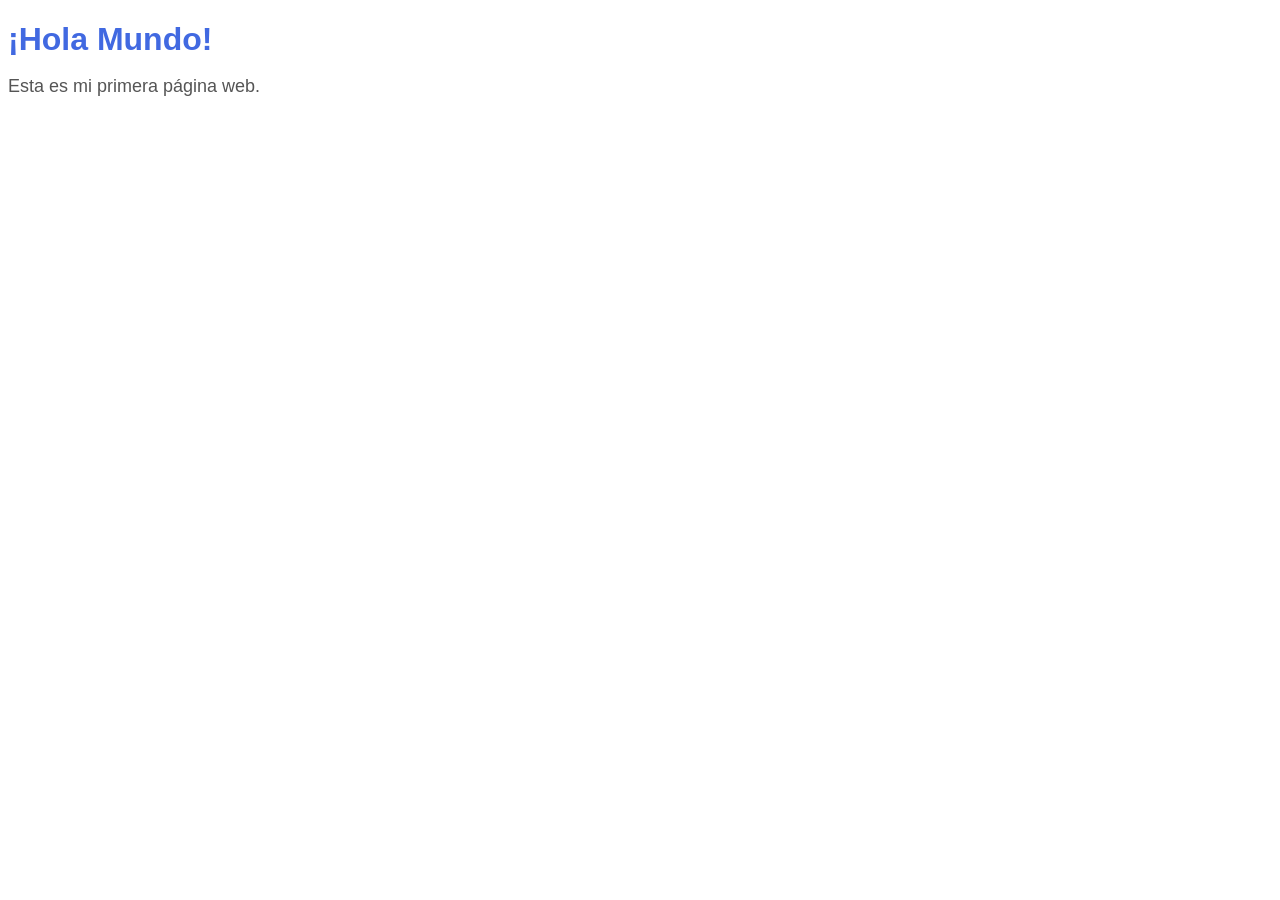
<file: 001-Que-Es-CSS/index.html>
<!DOCTYPE html>
<html lang="es">

<head>
    <meta charset="UTF-8">
    <title>Mi primera página con CSS</title>

    <link rel="stylesheet" href="styles.css">
</head>

<body>

    <h1 class="titulo">¡Hola Mundo!</h1>

    <p class="texto">
        Esta es mi primera página web.
    </p>

</body>

</html>
</file>
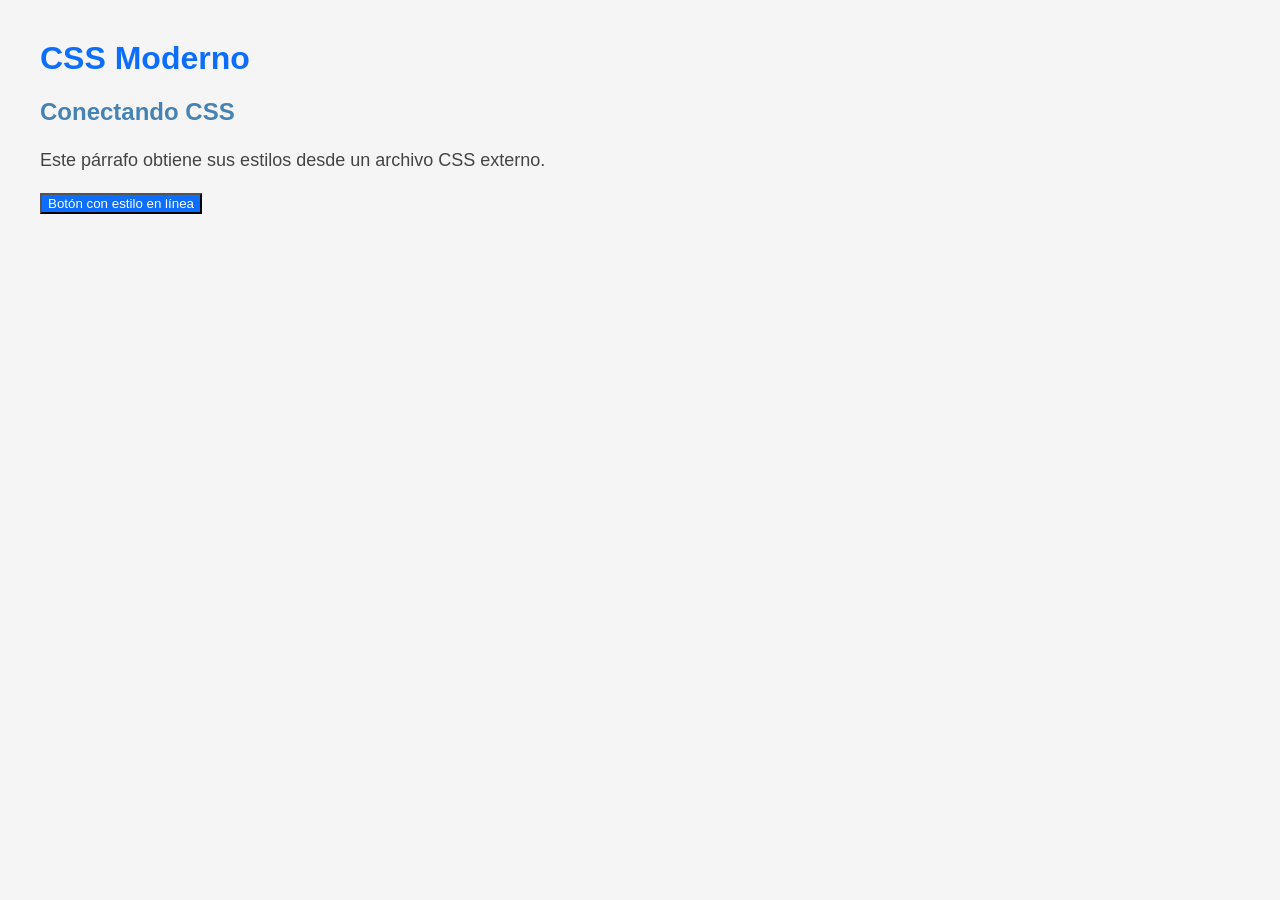
<file: 002-Como-conectar-CSS-con-HTML/index.html>
<!DOCTYPE html>

<!-- Documento HTML5 -->
<html lang="es">

<head>

    <!-- Configuración básica -->
    <meta charset="UTF-8">

    <meta name="viewport"
          content="width=device-width, initial-scale=1.0">

    <title>Conectando CSS con HTML</title>

    <!--
        Forma recomendada.
        Conecta un archivo CSS externo.
    -->
    <link rel="stylesheet" href="styles.css">

    <!--
        CSS interno.
        Se escribe dentro del documento HTML.
    -->
    <style>

        h2{
            color: steelblue;
        }

    </style>

</head>

<body>

    <header>

        <h1>CSS Moderno</h1>

    </header>

    <main>

        <section>

            <article>

                <h2>Conectando CSS</h2>

                <p class="descripcion">
                    Este párrafo obtiene sus estilos desde
                    un archivo CSS externo.
                </p>

                <!-- CSS en línea -->
                <button style="background:#0d6efd;color:white;">
                    Botón con estilo en línea
                </button>

            </article>

        </section>

    </main>

</body>

</html>
</file>
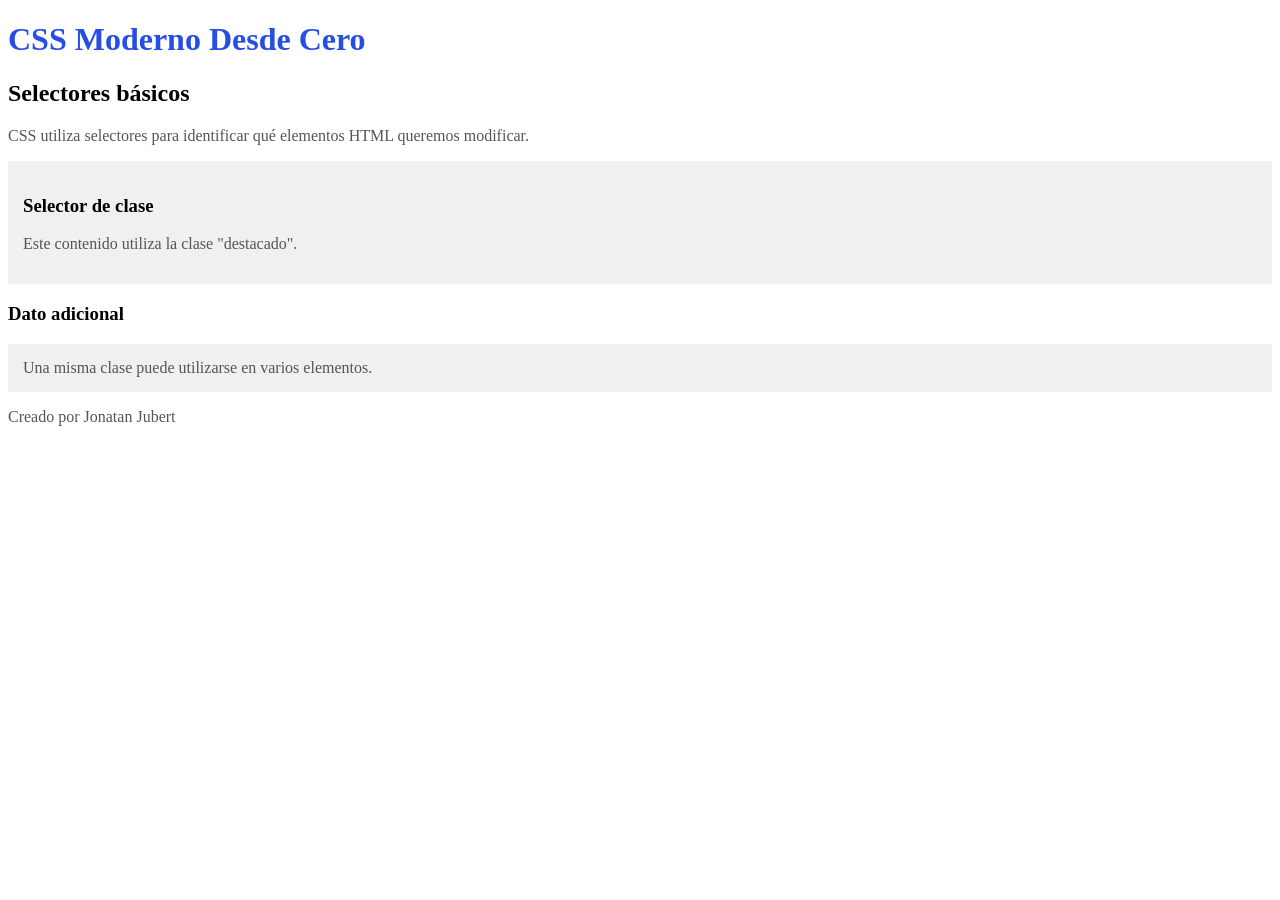
<file: 003-Selectores-basicos/index.html>
<!DOCTYPE html>
<html lang="es">

<head>
    <!-- Permite mostrar correctamente caracteres especiales -->
    <meta charset="UTF-8">

    <!-- Adapta la página a celulares y tablets -->
    <meta name="viewport"
          content="width=device-width, initial-scale=1.0">

    <!-- Título visible en la pestaña del navegador -->
    <title>Selectores básicos en CSS</title>

    <!-- Conecta el archivo CSS externo -->
    <link rel="stylesheet" href="styles.css">
</head>

<body>

    <!-- Encabezado principal -->
    <header>
        <h1 id="titulo-principal">CSS Moderno Desde Cero</h1>
    </header>

    <!-- Contenido principal -->
    <main>

        <section>

            <h2>Selectores básicos</h2>

            <p>
                CSS utiliza selectores para identificar
                qué elementos HTML queremos modificar.
            </p>

            <article class="destacado">

                <h3>Selector de clase</h3>

                <p>
                    Este contenido utiliza la clase
                    "destacado".
                </p>

            </article>

        </section>

    </main>

    <!-- Información complementaria -->
    <aside>

        <h3>Dato adicional</h3>

        <p class="destacado">
            Una misma clase puede utilizarse
            en varios elementos.
        </p>

    </aside>

    <!-- Pie de página -->
    <footer>

        <p>Creado por Jonatan Jubert</p>

    </footer>

</body>

</html>
</file>
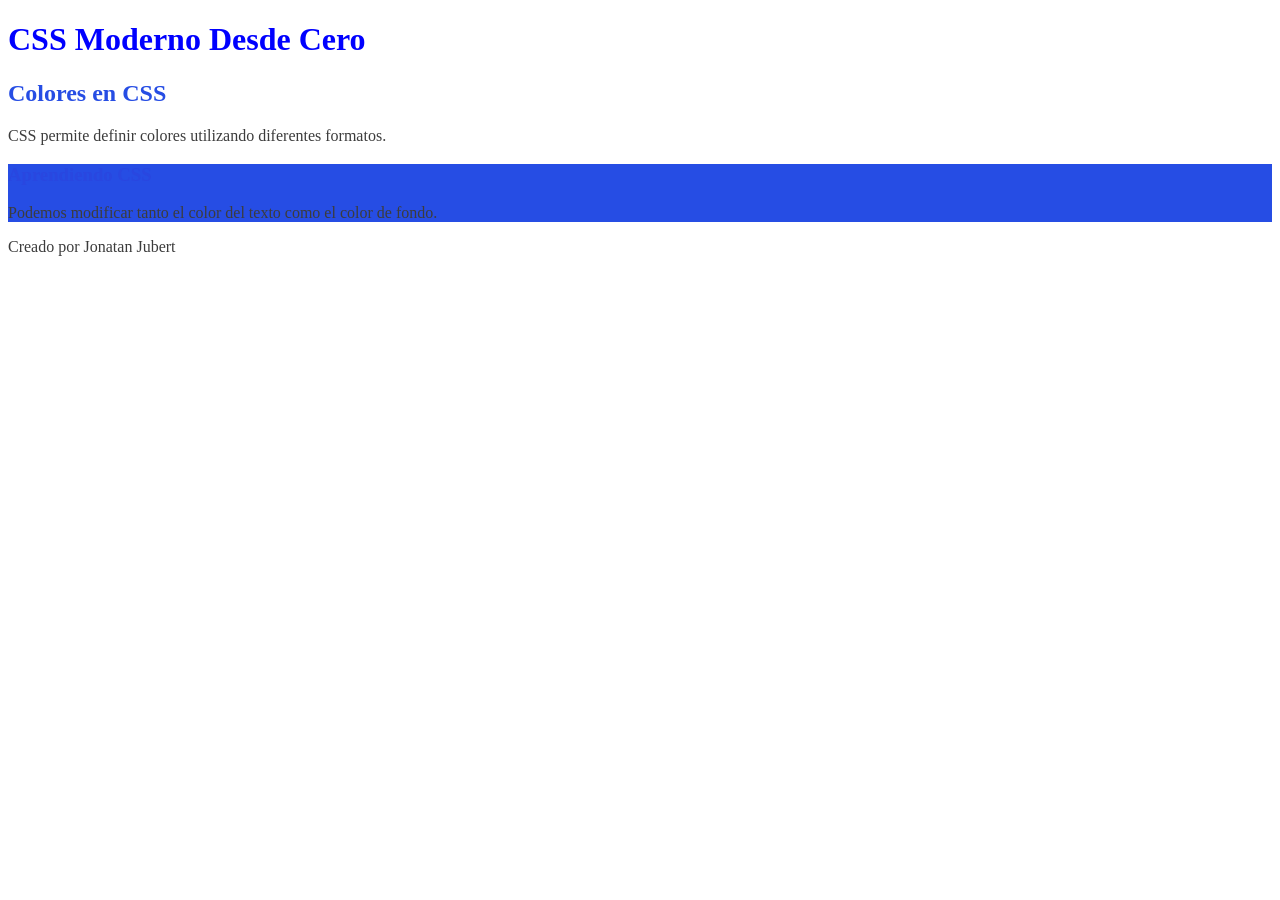
<file: 004-Colores/index.html>
<!DOCTYPE html>
<html lang="es">

<head>
    <!-- Permite mostrar correctamente caracteres especiales -->
    <meta charset="UTF-8">

    <!-- Adapta la página a celulares y tablets -->
    <meta name="viewport"
          content="width=device-width, initial-scale=1.0">

    <!-- Título de la pestaña -->
    <title>Colores en CSS</title>

    <!-- Conectamos nuestro archivo CSS -->
    <link rel="stylesheet" href="styles.css">
</head>

<body>

    <!-- Encabezado principal -->
    <header>
        <h1>CSS Moderno Desde Cero</h1>
    </header>

    <!-- Contenido principal -->
    <main>

        <section>

            <h2>Colores en CSS</h2>

            <p>
                CSS permite definir colores utilizando
                diferentes formatos.
            </p>

            <article class="destacado">

                <h3>Aprendiendo CSS</h3>

                <p>
                    Podemos modificar tanto el color del
                    texto como el color de fondo.
                </p>

            </article>

        </section>

    </main>

    <!-- Pie de página -->
    <footer>
        <p>Creado por Jonatan Jubert</p>
    </footer>

</body>

</html>
</file>
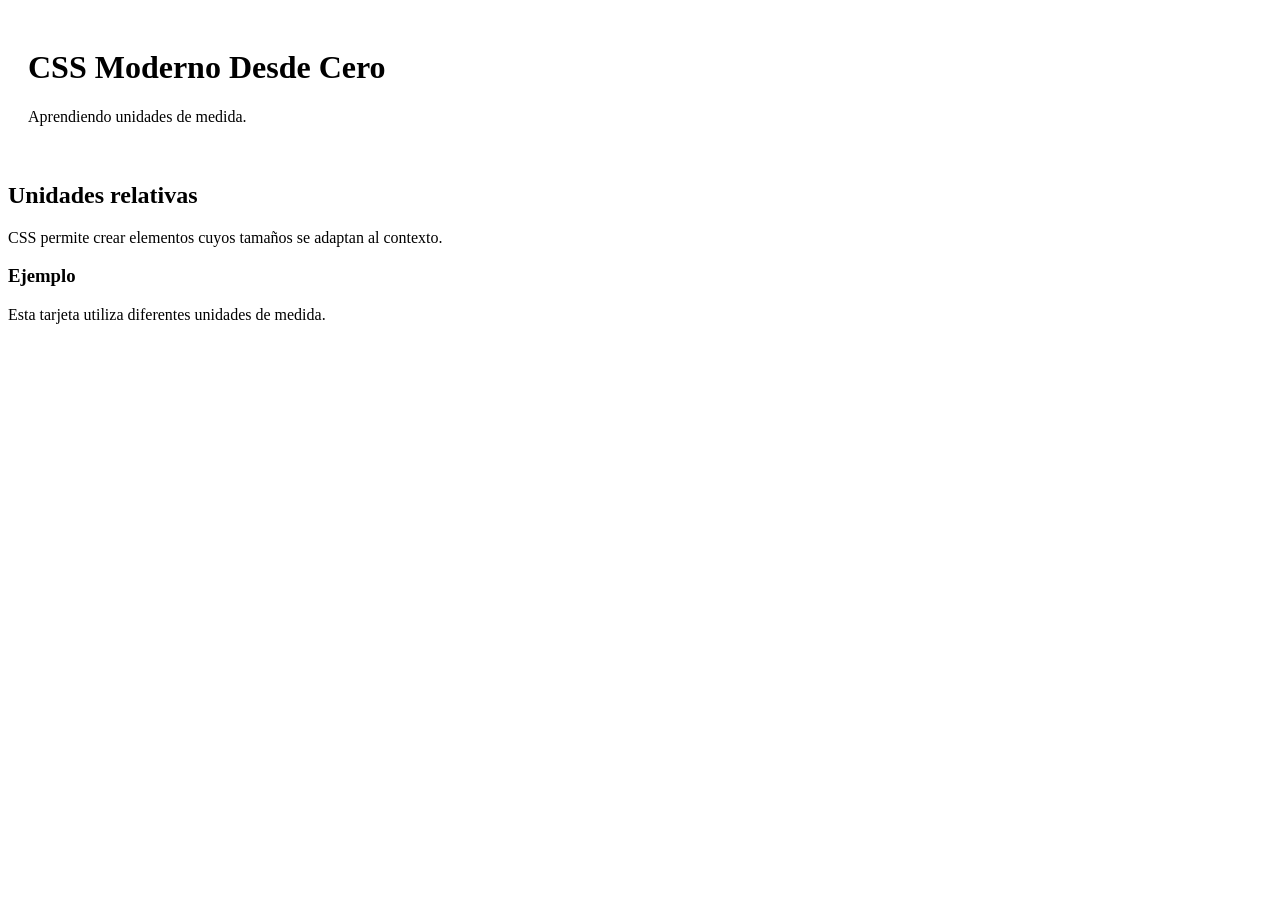
<file: 005-Unidades-de-medida/index.html>
<!DOCTYPE html>
<html lang="es">

<head>
    <meta charset="UTF-8">

    <meta name="viewport"
          content="width=device-width, initial-scale=1.0">

    <title>Unidades de medida en CSS</title>

    <link rel="stylesheet" href="styles.css">
</head>

<body>

    <header>
        <h1>CSS Moderno Desde Cero</h1>

        <p>Aprendiendo unidades de medida.</p>
    </header>

    <main>

        <section class="contenedor">

            <h2>Unidades relativas</h2>

            <p>
                CSS permite crear elementos cuyos tamaños
                se adaptan al contexto.
            </p>

            <div class="tarjeta">
                <h3>Ejemplo</h3>

                <p>
                    Esta tarjeta utiliza diferentes
                    unidades de medida.
                </p>
            </div>

        </section>

    </main>

</body>

</html>
</file>
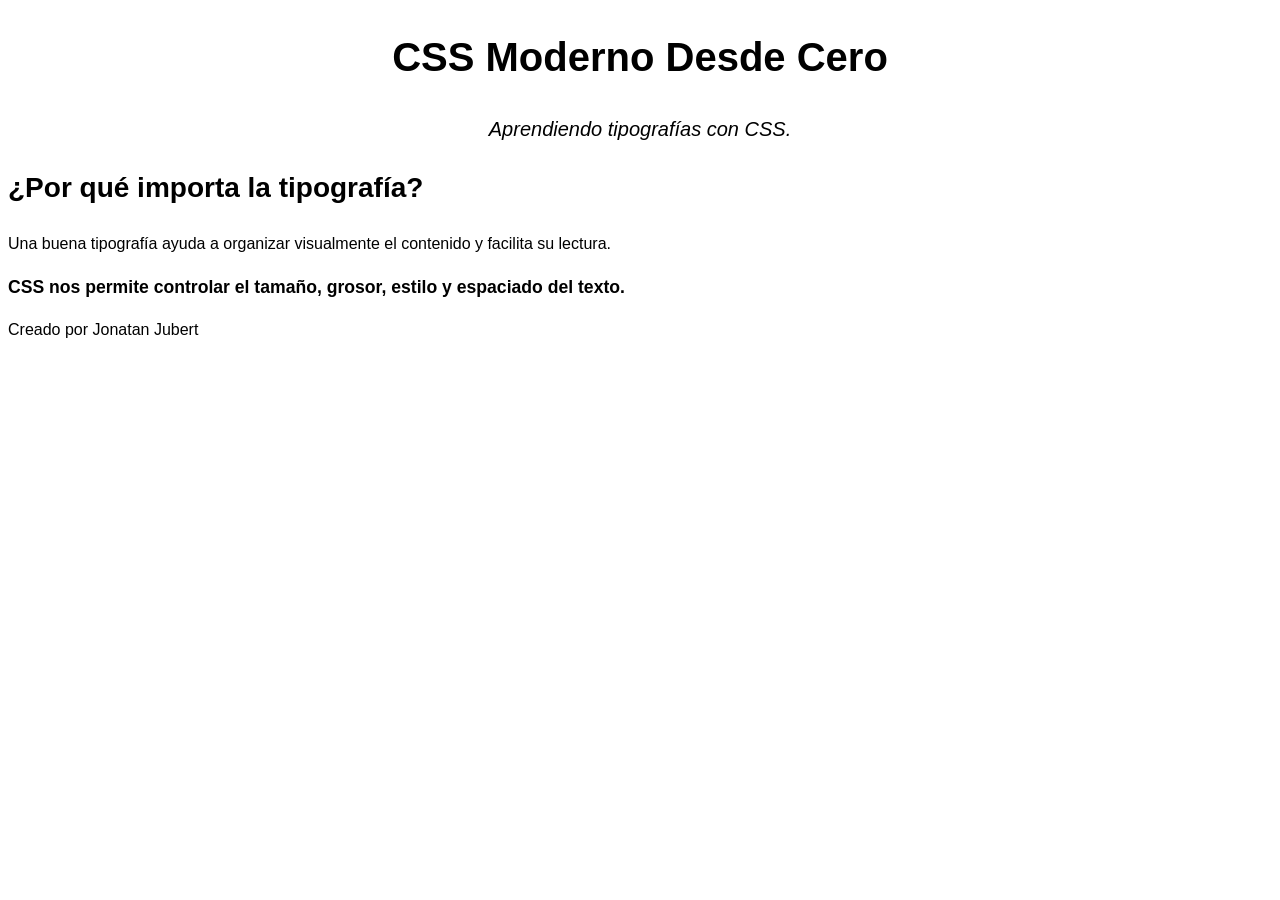
<file: 006-Tipografías/index.html>
<!DOCTYPE html>
<!-- Indica al navegador que utilizamos HTML5 -->

<html lang="es">

<head>

    <!-- Permite mostrar correctamente caracteres especiales -->
    <meta charset="UTF-8">

    <!-- Adapta la página a diferentes tamaños de pantalla -->
    <meta name="viewport"
          content="width=device-width, initial-scale=1.0">

    <!-- Texto visible en la pestaña -->
    <title>Tipografías en CSS</title>

    <!-- Conectamos nuestro archivo CSS -->
    <link rel="stylesheet" href="styles.css">

</head>

<body>

    <!-- Encabezado principal -->
    <header>

        <h1>CSS Moderno Desde Cero</h1>

        <p class="subtitulo">
            Aprendiendo tipografías con CSS.
        </p>

    </header>


    <!-- Contenido principal -->
    <main>

        <section>

            <h2>¿Por qué importa la tipografía?</h2>

            <p>
                Una buena tipografía ayuda a organizar
                visualmente el contenido y facilita
                su lectura.
            </p>

            <p class="destacado">
                CSS nos permite controlar el tamaño,
                grosor, estilo y espaciado del texto.
            </p>

        </section>

    </main>


    <!-- Pie de página -->
    <footer>

        <p>Creado por Jonatan Jubert</p>

    </footer>

</body>

</html>
</file>
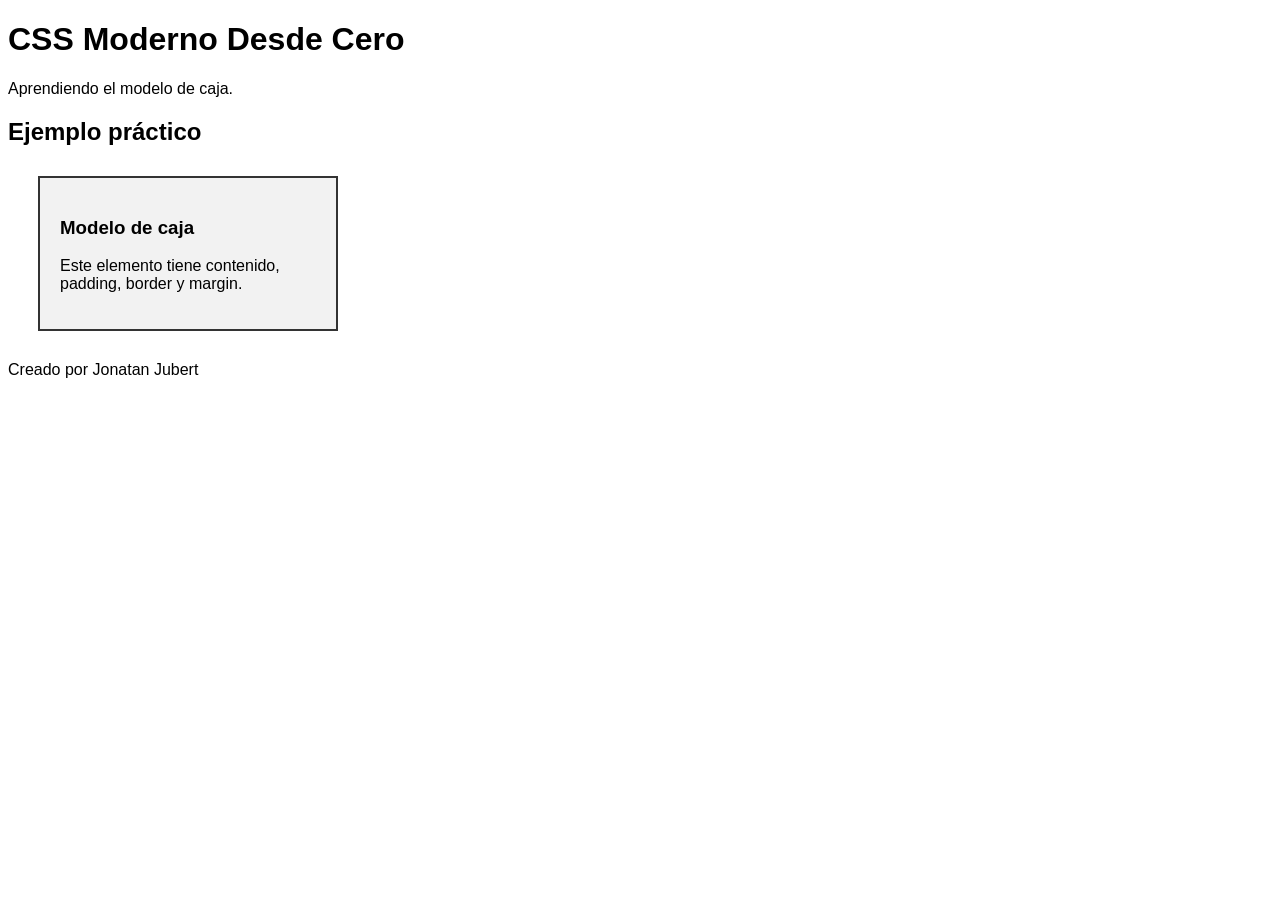
<file: 007-Modelo-de-caja/index.html>
<!DOCTYPE html>
<html lang="es">

<head>

    <meta charset="UTF-8">

    <meta name="viewport"
          content="width=device-width, initial-scale=1.0">

    <title>Modelo de caja en CSS</title>

    <link rel="stylesheet" href="styles.css">

</head>

<body>

    <header>

        <h1>CSS Moderno Desde Cero</h1>

        <p>
            Aprendiendo el modelo de caja.
        </p>

    </header>

    <main>

        <section>

            <h2>Ejemplo práctico</h2>

            <div class="tarjeta">

                <h3>Modelo de caja</h3>

                <p>
                    Este elemento tiene contenido,
                    padding, border y margin.
                </p>

            </div>

        </section>

    </main>

    <footer>

        <p>Creado por Jonatan Jubert</p>

    </footer>

</body>

</html>
</file>
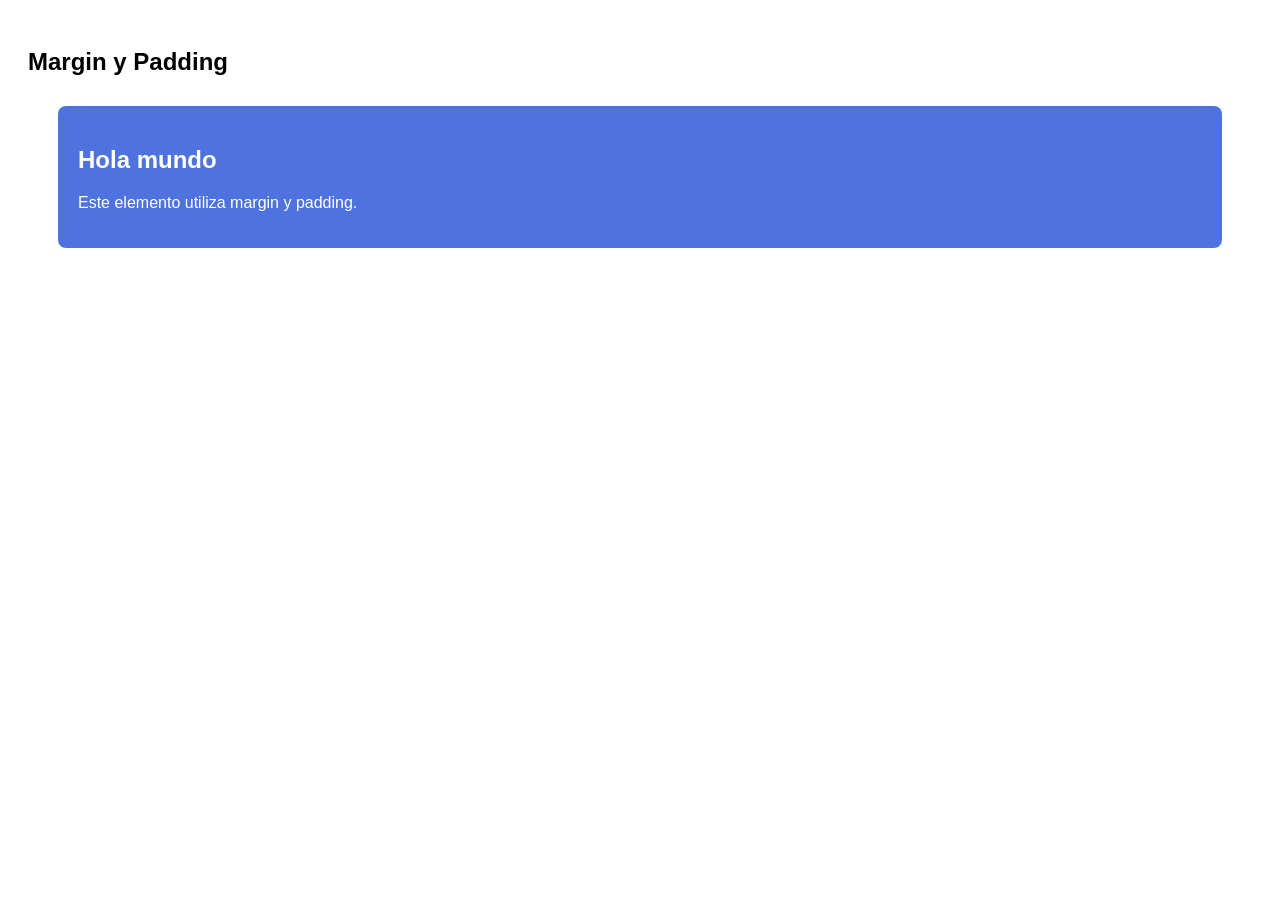
<file: 008-Margin-y-padding/index.html>
<!DOCTYPE html>
<html lang="es">

<head>
    <meta charset="UTF-8">

    <meta name="viewport"
          content="width=device-width, initial-scale=1.0">

    <title>Margin y Padding</title>

    <link rel="stylesheet" href="styles.css">
</head>

<body>

    <main>

        <section class="contenedor">

            <h1>Margin y Padding</h1>

            <div class="caja">

                <h2>Hola mundo</h2>

                <p>
                    Este elemento utiliza
                    margin y padding.
                </p>

            </div>

        </section>

    </main>

</body>

</html>
</file>
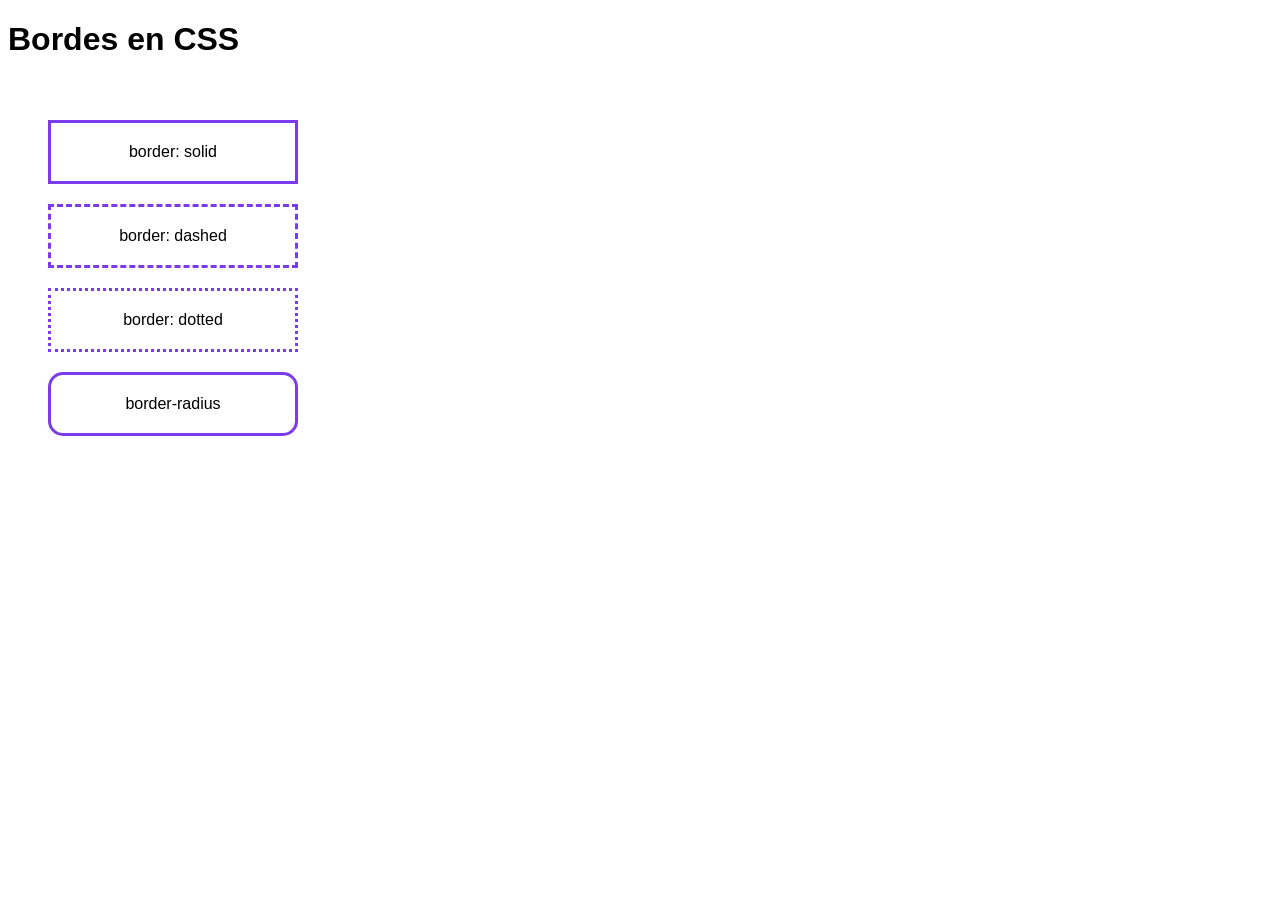
<file: 009-Bordes/index.html>
<!DOCTYPE html>
<html lang="es">

<head>
    <meta charset="UTF-8">

    <meta name="viewport"
          content="width=device-width, initial-scale=1.0">

    <title>Bordes en CSS</title>

    <link rel="stylesheet" href="styles.css">
</head>

<body>

    <main>

        <h1>Bordes en CSS</h1>

        <section class="ejemplos">

            <div class="caja borde-solid">
                border: solid
            </div>

            <div class="caja borde-dashed">
                border: dashed
            </div>

            <div class="caja borde-dotted">
                border: dotted
            </div>

            <div class="caja borde-redondeado">
                border-radius
            </div>

        </section>

    </main>

</body>

</html>
</file>
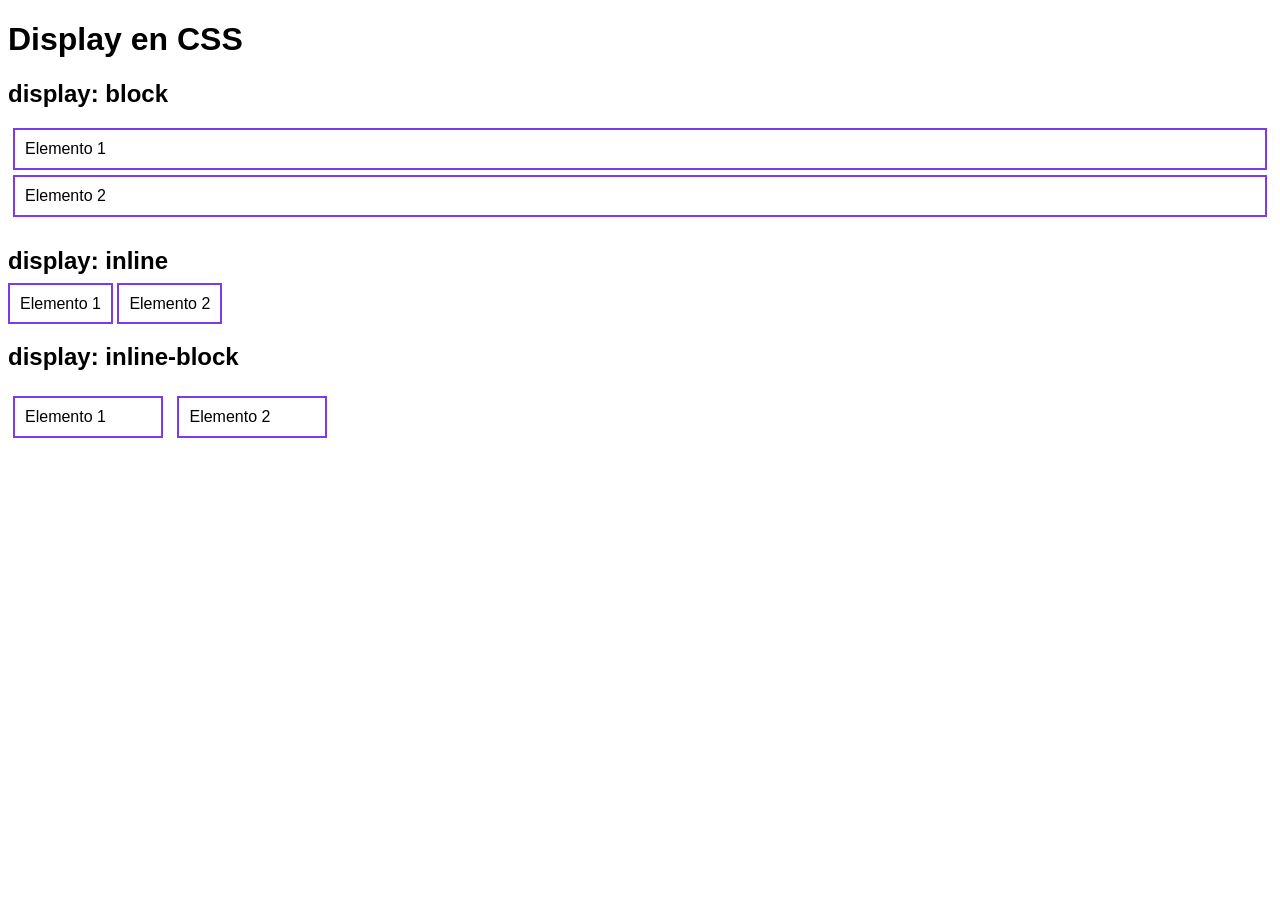
<file: 010-Display/index.html>
<!DOCTYPE html>
<html lang="es">

<head>
    <meta charset="UTF-8">

    <meta name="viewport"
          content="width=device-width, initial-scale=1.0">

    <title>Display en CSS</title>

    <link rel="stylesheet" href="styles.css">
</head>

<body>

    <main>

        <h1>Display en CSS</h1>

        <section>
            <h2>display: block</h2>

            <div class="block">Elemento 1</div>
            <div class="block">Elemento 2</div>
        </section>


        <section>
            <h2>display: inline</h2>

            <span class="inline">Elemento 1</span>
            <span class="inline">Elemento 2</span>
        </section>


        <section>
            <h2>display: inline-block</h2>

            <span class="inline-block">Elemento 1</span>
            <span class="inline-block">Elemento 2</span>
        </section>

    </main>

</body>

</html>
</file>
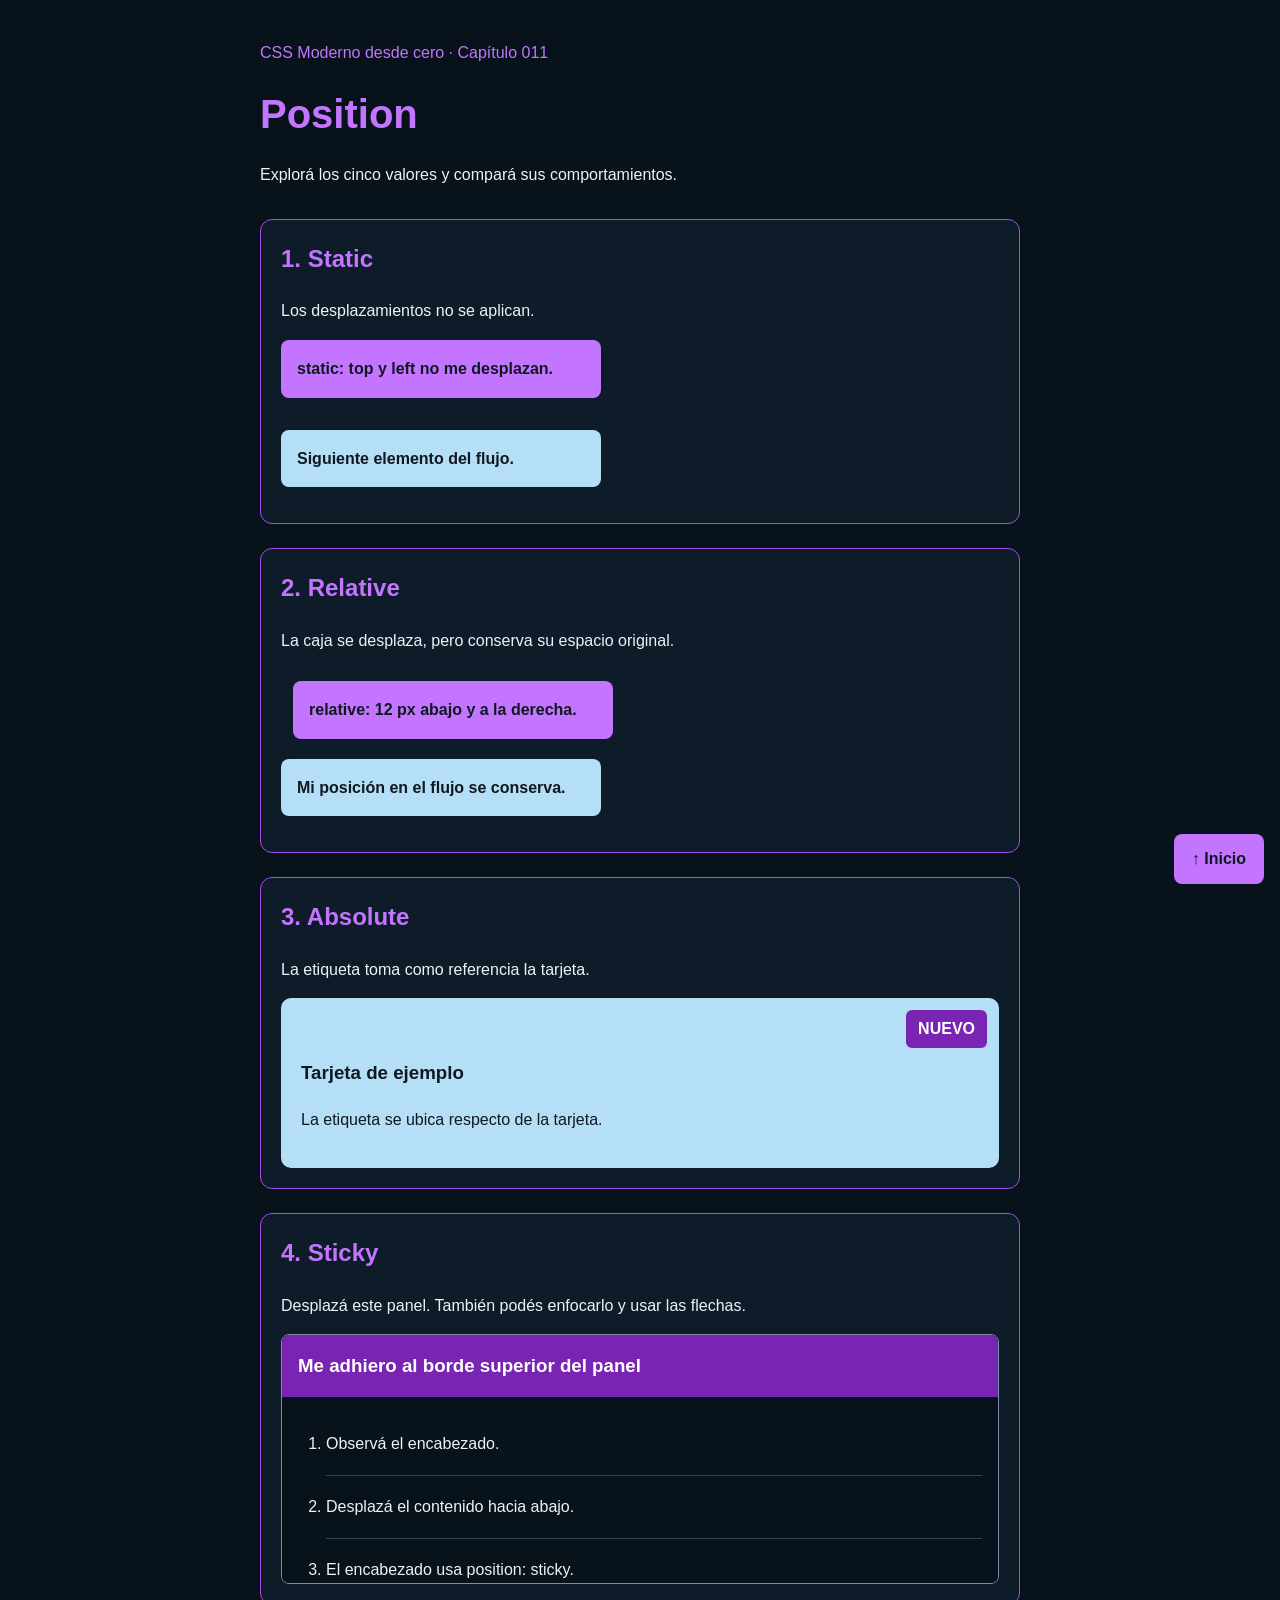
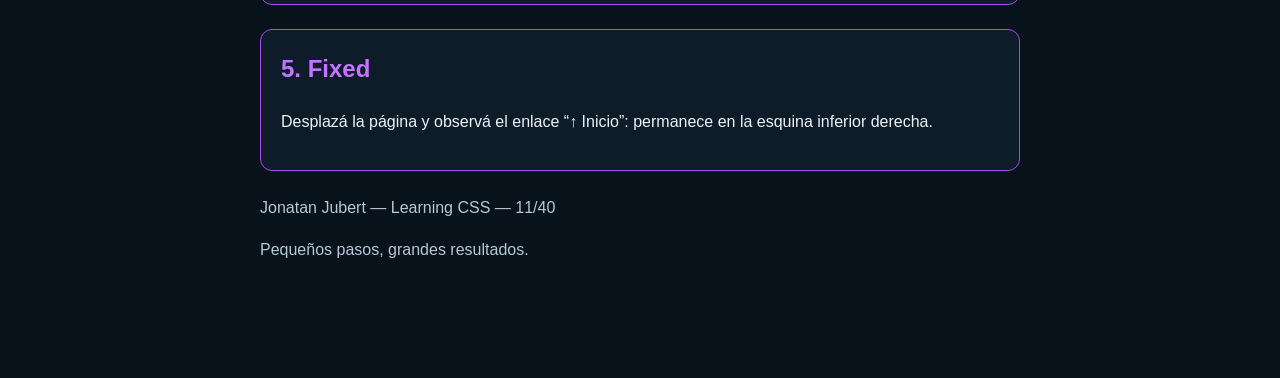
<file: 011-Position/index.html>
<!DOCTYPE html>
<html lang="es">
<head>
  <meta charset="UTF-8">
  <meta name="viewport" content="width=device-width, initial-scale=1.0">
  <title>CSS Moderno 011 — Position</title>
  <link rel="stylesheet" href="style.css">
</head>
<body>
  <header id="inicio">
    <p class="serie">CSS Moderno desde cero · Capítulo 011</p>
    <h1>Position</h1>
    <p>Explorá los cinco valores y compará sus comportamientos.</p>
  </header>

  <main>
    <section aria-labelledby="titulo-static">
      <h2 id="titulo-static">1. Static</h2>
      <p>Los desplazamientos no se aplican.</p>

      <p class="caja estatica">static: top y left no me desplazan.</p>
      <p class="caja secundaria">Siguiente elemento del flujo.</p>
    </section>

    <section aria-labelledby="titulo-relative">
      <h2 id="titulo-relative">2. Relative</h2>
      <p>La caja se desplaza, pero conserva su espacio original.</p>

      <p class="caja relativa">relative: 12 px abajo y a la derecha.</p>
      <p class="caja secundaria">Mi posición en el flujo se conserva.</p>
    </section>

    <section aria-labelledby="titulo-absolute">
      <h2 id="titulo-absolute">3. Absolute</h2>
      <p>La etiqueta toma como referencia la tarjeta.</p>

      <article class="tarjeta">
        <span class="etiqueta">NUEVO</span>
        <h3>Tarjeta de ejemplo</h3>
        <p>La etiqueta se ubica respecto de la tarjeta.</p>
      </article>
    </section>

    <section aria-labelledby="titulo-sticky">
      <h2 id="titulo-sticky">4. Sticky</h2>
      <p>Desplazá este panel. También podés enfocarlo y usar las flechas.</p>

      <!-- tabindex permite recorrer el panel con el teclado. -->
      <section class="panel-scroll" tabindex="0"
               aria-labelledby="encabezado-sticky">
        <h3 id="encabezado-sticky" class="encabezado-sticky">
          Me adhiero al borde superior del panel
        </h3>

        <ol>
          <li>Observá el encabezado.</li>
          <li>Desplazá el contenido hacia abajo.</li>
          <li>El encabezado usa position: sticky.</li>
          <li>Su límite superior es top: 0.</li>
          <li>Los elementos de la lista siguen desplazándose.</li>
          <li>El encabezado conserva su espacio en el flujo.</li>
          <li>Su movimiento está limitado por el contenedor.</li>
          <li>Volvé al principio para comparar.</li>
        </ol>
      </section>
    </section>

    <section aria-labelledby="titulo-fixed">
      <h2 id="titulo-fixed">5. Fixed</h2>
      <p>
        Desplazá la página y observá el enlace “↑ Inicio”:
        permanece en la esquina inferior derecha.
      </p>
    </section>
  </main>

  <!-- Fixed: el enlace no ocupa espacio en el flujo normal. -->
  <a class="volver-inicio" href="#inicio">↑ Inicio</a>

  <footer>
    <p>Jonatan Jubert — Learning CSS — 11/40</p>
    <p>Pequeños pasos, grandes resultados.</p>
  </footer>
</body>
</html>
</file>
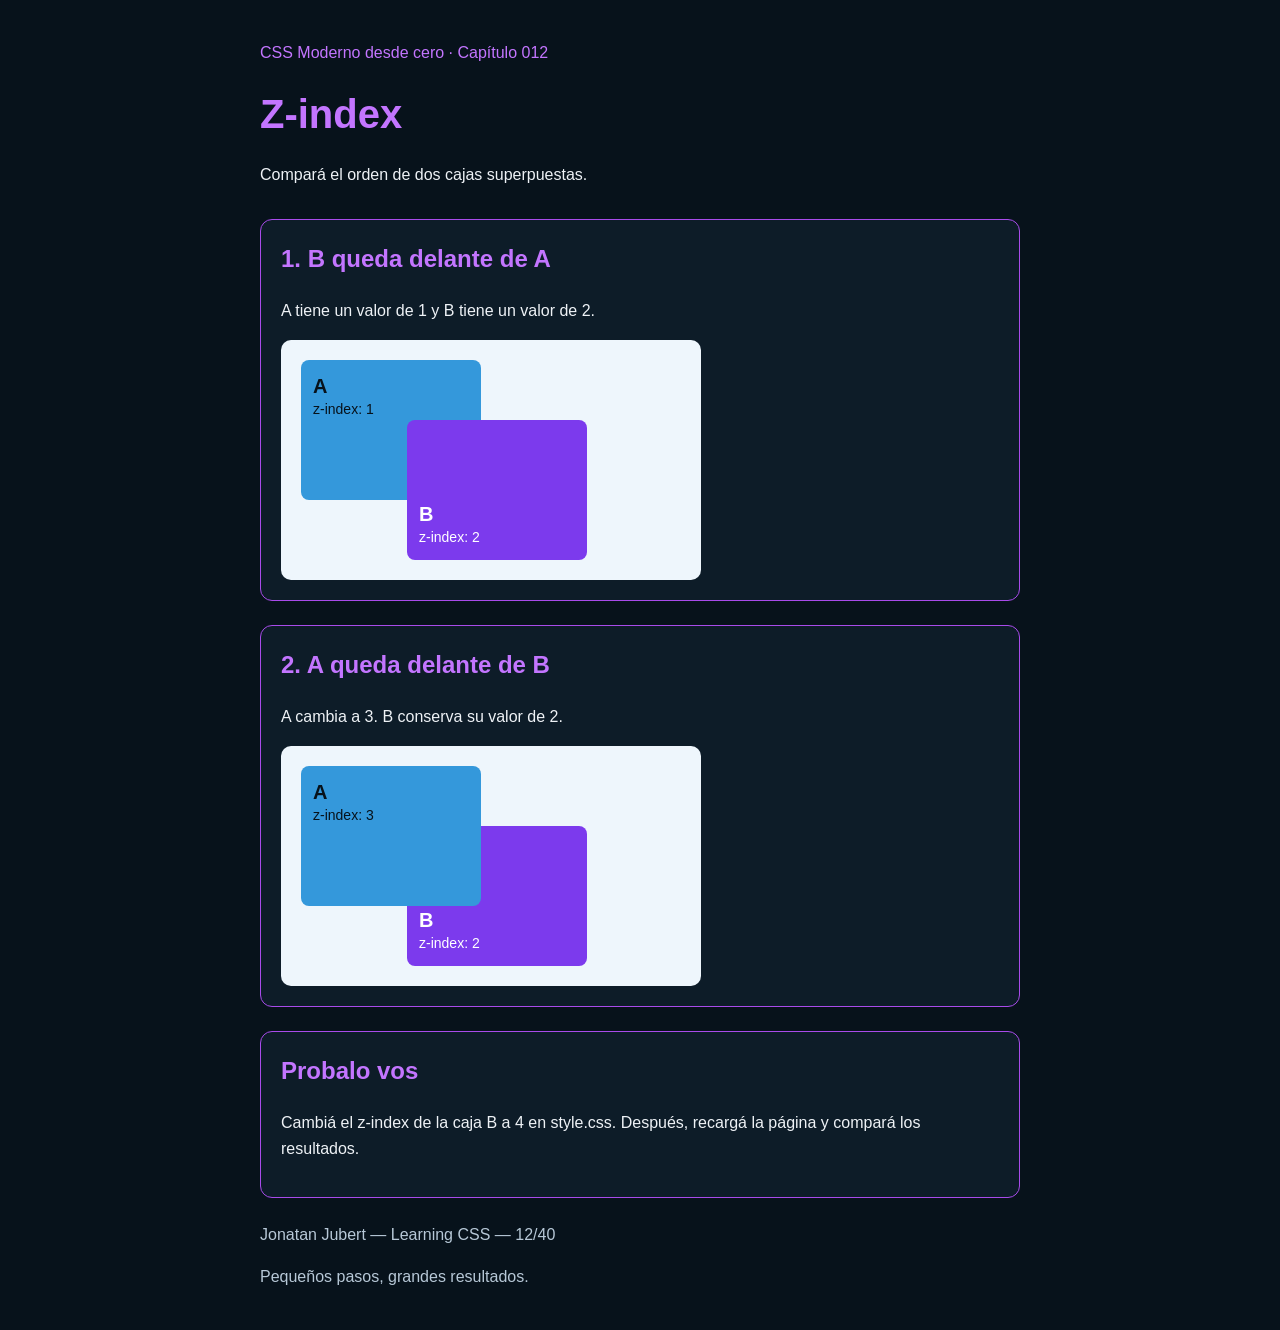
<file: 012-Z-index/index.html>
<!DOCTYPE html>
<html lang="es">
<head>
  <meta charset="UTF-8">
  <meta name="viewport" content="width=device-width, initial-scale=1.0">
  <title>CSS Moderno 012 — Z-index</title>
  <link rel="stylesheet" href="style.css">
</head>
<body>
  <header>
    <p class="serie">CSS Moderno desde cero · Capítulo 012</p>
    <h1>Z-index</h1>
    <p>Compará el orden de dos cajas superpuestas.</p>
  </header>

  <main>
    <section aria-labelledby="titulo-inicial">
      <h2 id="titulo-inicial">1. B queda delante de A</h2>
      <p>A tiene un valor de 1 y B tiene un valor de 2.</p>

      <!-- Ambas cajas pertenecen al contexto de este escenario. -->
      <div class="escenario">
        <p class="caja caja-a">
          <strong>A</strong>
          <span>z-index: 1</span>
        </p>

        <p class="caja caja-b">
          <strong>B</strong>
          <span>z-index: 2</span>
        </p>
      </div>
    </section>

    <section aria-labelledby="titulo-modificado">
      <h2 id="titulo-modificado">2. A queda delante de B</h2>
      <p>A cambia a 3. B conserva su valor de 2.</p>

      <!-- La clase invertido cambia únicamente el z-index de A. -->
      <div class="escenario invertido">
        <p class="caja caja-a">
          <strong>A</strong>
          <span>z-index: 3</span>
        </p>

        <p class="caja caja-b">
          <strong>B</strong>
          <span>z-index: 2</span>
        </p>
      </div>
    </section>

    <section aria-labelledby="titulo-ejercicio">
      <h2 id="titulo-ejercicio">Probalo vos</h2>
      <p>
        Cambiá el z-index de la caja B a 4 en style.css.
        Después, recargá la página y compará los resultados.
      </p>
    </section>
  </main>

  <footer>
    <p>Jonatan Jubert — Learning CSS — 12/40</p>
    <p>Pequeños pasos, grandes resultados.</p>
  </footer>
</body>
</html>
</file>
<file: 001-Que-Es-CSS/styles.css>
body{
    font-family: Arial, sans-serif;
}

.titulo{
    color: royalblue;
    font-size: 32px;
    margin-bottom: 10px;
}

.texto{
    color: #555;
    font-size: 18px;
}
</file>
<file: 002-Como-conectar-CSS-con-HTML/styles.css>
/*
========================================
Archivo: styles.css
========================================
*/
/*Aca definimos a quien le aplicamos el estilo, en este cado body*/
body{

    font-family: Arial, Helvetica, sans-serif;

    margin:40px;

    background:#f5f5f5;

}

h1{

    color:#0d6efd;

}
/*Aca definimos a quien le aplicamos el estilo, pero utilizando la etiqueta de class*/
.descripcion{

    color:#444;

    font-size:18px;

    line-height:1.6;

}
</file>
<file: 003-Selectores-basicos/styles.css>
/*
========================================
CSS MODERNO DESDE CERO
Capítulo 003 - Selectores básicos
========================================
*/


/* SELECTOR DE ETIQUETA
   Selecciona todos los elementos <p>.
*/
p {
    color: #555;
}


/* SELECTOR DE CLASE
   El punto (.) indica que buscamos
   elementos con la clase "destacado".
*/
.destacado {
    background-color: #f0f0f0;
    padding: 15px;
}


/* SELECTOR DE ID
   El símbolo (#) permite seleccionar
   un elemento mediante su ID.
*/
#titulo-principal {
    color: #264de4;
}
</file>
<file: 004-Colores/styles.css>
/*
========================================
CSS MODERNO DESDE CERO
Capítulo 004 - Colores
========================================
*/


/* Color utilizando un nombre */
h1 {
    color: blue;
}


/* Color hexadecimal */
h2 {
    color: #264de4;
}


/* Color utilizando RGB */
p {
    color: rgb(60, 60, 60);
}


/* Color utilizando HSL */
h3 {
    color: hsl(230, 75%, 52%);
}


/* Color del texto y del fondo */
.destacado {
    color: white;
    background-color: #264de4;
}
</file>
<file: 005-Unidades-de-medida/styles.css>
/*
========================================
CSS MODERNO DESDE CERO
Capítulo 005 - Unidades de medida
========================================
*/


/* px: medida absoluta */
header {
    padding: 20px;
}


/* rem: relativo al tamaño de fuente raíz */
h1 {
    font-size: 2rem;
}


/* %: relativo al contexto de la propiedad */
.contenedor {
    width: 80%;
}


/* vw: porcentaje del ancho del viewport */
.tarjeta {
    width: 50vw;
}


/* vh: porcentaje de la altura del viewport */
.tarjeta {
    min-height: 20vh;
}
</file>
<file: 006-Tipografías/styles.css>
/*
==========================================
CSS MODERNO DESDE CERO
Capítulo 006 - Tipografías
==========================================
*/


/* Configuración general del texto */
body {
    font-family: Arial, Helvetica, sans-serif;
    font-size: 16px;
    line-height: 1.5;
}


/* Título principal */
h1 {
    font-size: 2.5rem;
    font-weight: 700;
    text-align: center;
}


/* Subtítulo */
.subtitulo {
    font-size: 1.25rem;
    font-style: italic;
    text-align: center;
}


/* Títulos secundarios */
h2 {
    font-size: 1.75rem;
    font-weight: 600;
}


/* Texto destacado */
.destacado {
    font-size: 1.1rem;
    font-weight: 700;
}
</file>
<file: 007-Modelo-de-caja/styles.css>
/*
==========================================
CSS MODERNO DESDE CERO
Capítulo 007 - Modelo de caja
==========================================
*/


/* Hace más predecible el tamaño de los elementos */
* {
    box-sizing: border-box;
}


/* Estilos generales */
body {
    font-family: Arial, sans-serif;
}


/* Caja de ejemplo */
.tarjeta {
    width: 300px;

    padding: 20px;

    border: 2px solid #333;

    margin: 30px;

    background-color: #f2f2f2;
}
</file>
<file: 008-Margin-y-padding/styles.css>
/* CSS Moderno Desde Cero
   Capítulo 008 - Margin y padding */

* {
    box-sizing: border-box;
}

body {
    font-family: Arial, sans-serif;
}

.contenedor {
    padding: 20px;
}

.caja {
    background-color: #4e73df;
    color: white;

    padding: 20px; /* Espacio interno */
    margin: 30px;  /* Espacio externo */

    border-radius: 8px;
}
</file>
<file: 009-Bordes/styles.css>
/* ==========================================
   CSS MODERNO DESDE CERO
   Capítulo 009 - Bordes
   ========================================== */


* {
    box-sizing: border-box;
}


body {
    font-family: Arial, sans-serif;
}


.ejemplos {
    padding: 20px;
}


.caja {
    width: 250px;

    padding: 20px;
    margin: 20px;

    text-align: center;
}


/* Borde continuo */

.borde-solid {
    border: 3px solid #7c3aed;
}


/* Borde discontinuo */

.borde-dashed {
    border: 3px dashed #7c3aed;
}


/* Borde de puntos */

.borde-dotted {
    border: 3px dotted #7c3aed;
}


/* Borde con esquinas redondeadas */

.borde-redondeado {
    border: 3px solid #7c3aed;
    border-radius: 15px;
}
</file>
<file: 010-Display/styles.css>
/* ==========================================
   CSS MODERNO DESDE CERO
   Capítulo 010 - Display
   ========================================== */


* {
    box-sizing: border-box;
}


body {
    font-family: Arial, sans-serif;
}


section {
    margin-bottom: 30px;
}


/* DISPLAY BLOCK */

.block {
    display: block;

    padding: 10px;
    margin: 5px;

    border: 2px solid #7c3aed;
}


/* DISPLAY INLINE */

.inline {
    display: inline;

    padding: 10px;

    border: 2px solid #7c3aed;
}


/* DISPLAY INLINE-BLOCK */

.inline-block {
    display: inline-block;

    width: 150px;

    padding: 10px;
    margin: 5px;

    border: 2px solid #7c3aed;
}
</file>
<file: 011-Position/style.css>
/* Base y presentación */
* {
  box-sizing: border-box;
}

body {
  margin: 0;
  padding: 24px 16px 100px;
  background: #07121b;
  color: #eef2f6;
  font-family: Arial, sans-serif;
  line-height: 1.6;
}

header,
main,
footer {
  max-width: 760px;
  margin-inline: auto;
}

header {
  margin-bottom: 32px;
}

.serie,
h1,
h2 {
  color: #c375ff;
}

h1 {
  margin-block: 8px;
  font-size: 2.5rem;
}

h2 {
  margin-top: 0;
}

main > section {
  margin-bottom: 24px;
  padding: 20px;
  border: 1px solid #a84bea;
  border-radius: 12px;
  background: #0d1c28;
}

.caja {
  width: calc(100% - 12px);
  max-width: 320px;
  margin-block: 16px;
  padding: 16px;
  border-radius: 8px;
  background: #c375ff;
  color: #101820;
  font-weight: bold;
}

.secundaria {
  margin-top: 32px;
  background: #b5dff6;
}

/* 1. Static: top y left no producen desplazamiento. */
.estatica {
  position: static;
  top: 12px;
  left: 12px;
}

/* 2. Relative: se mueve y conserva su espacio original. */
.relativa {
  position: relative;
  top: 12px;
  left: 12px;
}

/* 3. Relative establece la referencia de la etiqueta absolute. */
.tarjeta {
  position: relative;
  padding: 60px 20px 20px;
  border-radius: 10px;
  background: #b5dff6;
  color: #101820;
}

.tarjeta h3 {
  margin-top: 0;
}

.etiqueta {
  position: absolute;
  top: 12px;
  right: 12px;
  padding: 6px 12px;
  border-radius: 6px;
  background: #7924b3;
  color: #ffffff;
  font-weight: bold;
}

/* 4. El panel establece un área de desplazamiento propia. */
.panel-scroll {
  height: 250px;
  overflow: auto;
  border: 1px solid #7890a5;
  border-radius: 8px;
  background: #07121b;
}

.encabezado-sticky {
  position: sticky;
  top: 0;
  margin: 0;
  padding: 16px;
  background: #7924b3;
  color: #ffffff;
}

.panel-scroll ol {
  margin: 0;
  padding: 16px 16px 16px 44px;
}

.panel-scroll li {
  padding-block: 18px;
  border-bottom: 1px solid #304455;
}

/* 5. Fixed: queda referido al viewport en este ejemplo. */
.volver-inicio {
  position: fixed;
  right: 16px;
  bottom: 16px;
  z-index: 10;
  padding: 12px 18px;
  border-radius: 8px;
  background: #c375ff;
  color: #101820;
  font-weight: bold;
  text-decoration: none;
}

/* Foco visible para la navegación con teclado. */
:focus-visible {
  outline: 3px solid #ffdc73;
  outline-offset: 4px;
}

footer {
  color: #b7c8d7;
}
</file>
<file: 012-Z-index/style.css>
/* ==========================================
   CSS MODERNO DESDE CERO
   Capítulo 012 — Z-index
   ========================================== */

/* Base y presentación */
* {
  box-sizing: border-box;
}

body {
  margin: 0;
  padding: 24px 16px;
  background: #07121b;
  color: #eef2f6;
  font-family: Arial, sans-serif;
  line-height: 1.6;
}

header,
main,
footer {
  max-width: 760px;
  margin-inline: auto;
}

header {
  margin-bottom: 32px;
}

.serie,
h1,
h2 {
  color: #c375ff;
}

h1 {
  margin-block: 8px;
  font-size: 2.5rem;
}

h2 {
  margin-top: 0;
}

main > section {
  margin-bottom: 24px;
  padding: 20px;
  border: 1px solid #a84bea;
  border-radius: 12px;
  background: #0d1c28;
}

/* Referencia de posición y contexto local para cada comparación */
.escenario {
  position: relative;
  z-index: 0;
  width: 100%;
  max-width: 420px;
  height: 240px;
  border-radius: 10px;
  background: #eef6fc;
}

/* Las cajas salen del flujo normal y se superponen. */
.caja {
  position: absolute;
  width: 60%;
  max-width: 180px;
  height: 140px;
  margin: 0;
  padding: 12px;
  border-radius: 8px;
  line-height: 1.4;
}

.caja strong {
  font-size: 1.25rem;
}

.caja span {
  display: block;
  font-size: 0.875rem;
}

/* A: capa inferior en el primer ejemplo */
.caja-a {
  top: 20px;
  left: 20px;
  background: #3498db;
  color: #07121b;
  z-index: 1;
}

/* B: capa superior en el primer ejemplo */
.caja-b {
  top: 80px;
  left: 30%;
  padding-top: 80px;
  background: #7c3aed;
  color: #ffffff;
  z-index: 2;
}

/* Segundo ejemplo: A pasa delante de B. */
.invertido .caja-a {
  z-index: 3;
}

footer {
  color: #b7c8d7;
}
</file>
